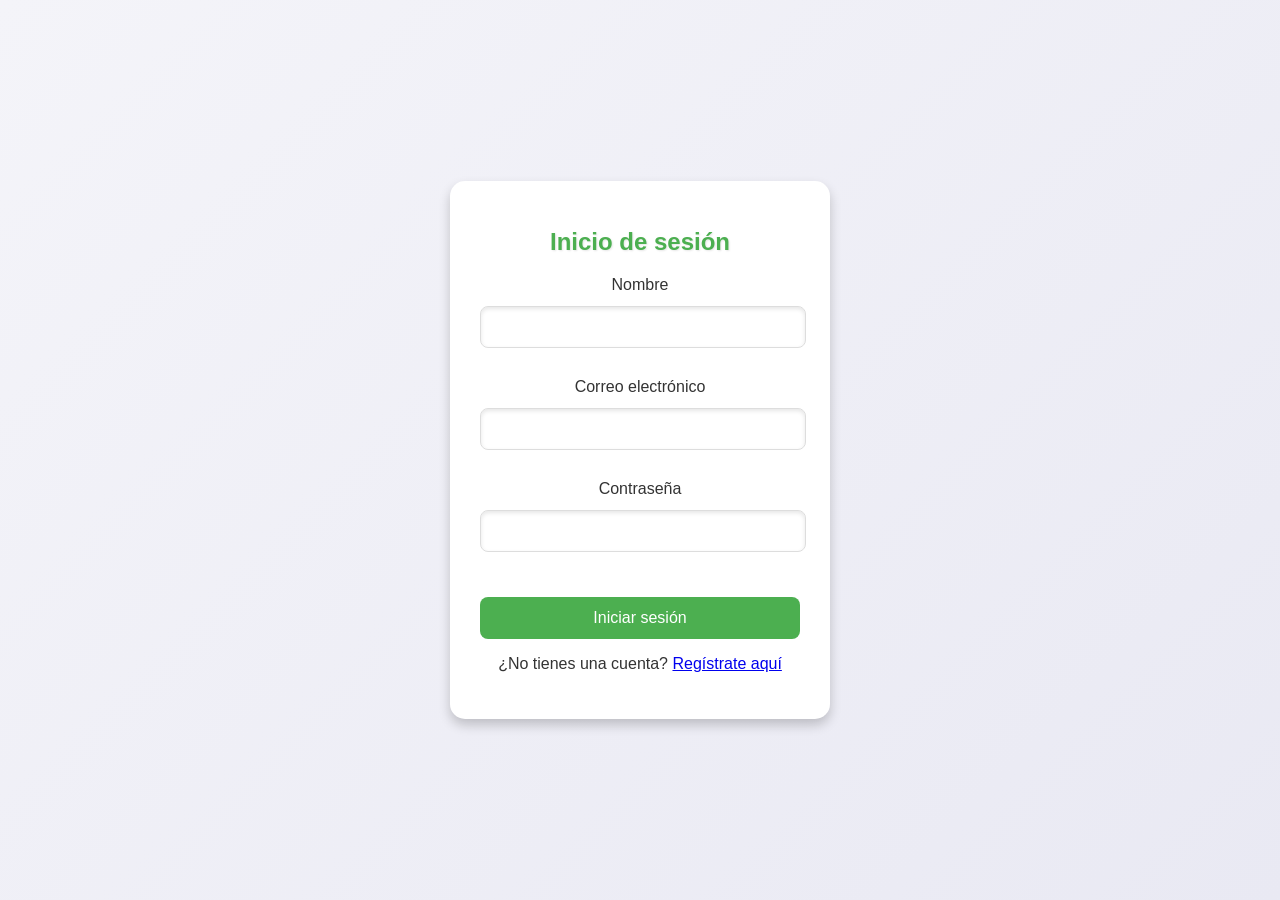
<file: index.html>
<!DOCTYPE html>
<html lang="es">
<head>
    <meta charset="UTF-8">
    <meta name="viewport" content="width=device-width, initial-scale=1.0">
    <title>Piedra, Papel, Tijera, Lagarto, Spock</title>
    <link rel="stylesheet" href="/juego piedra poo/styles.css">
    <script src="/juego piedra poo/script.js" defer></script>
</head>
<body>
    <div id="inicio_sesion">
        <h1>Inicio de sesión</h1>
        <label>Nombre</label><br>
        <input type="text" id="nombre"><br><br>
        <label>Correo electrónico</label><br>
        <input type="email" id="correo"><br><br>
        <label>Contraseña</label><br>
        <input type="password" id="contraseña"><br><br>
        <button onclick="iniciar_sesion()">Iniciar sesión</button>
        <p>¿No tienes una cuenta? <a href="#" onclick="mostrar_registro()">Regístrate aquí</a></p>
    </div>

    <div id="inicio_registro" style="display: none;">
        <h1>Registrarse</h1>
        <label>Nombre</label><br>
        <input type="text" id="registrar_nombre"><br><br>
        <label>Correo electrónico</label><br>
        <input type="email" id="registrar_correo"><br><br>
        <label>Contraseña</label><br>
        <input type="password" id="registrar_contraseña"><br><br>
        <button onclick="registrar()">Registrarse</button>
        <p>¿Ya tienes una cuenta? <a href="#" onclick="mostrar_inicio()">Inicia sesión aquí</a></p>
    </div>

    <div id="juego" style="display: none;">
        <h1>¡Bienvenido al juego!</h1>
        <p>Elige una opción:</p>
        <button onclick="juego.jugar('Piedra')">Piedra</button>
        <button onclick="juego.jugar('Papel')">Papel</button>
        <button onclick="juego.jugar('Tijera')">Tijera</button>
        <button onclick="juego.jugar('Lagarto')">Lagarto</button>
        <button onclick="juego.jugar('Spock')">Spock</button>
        <p id="mensaje"></p>
    </div>
</body>
</html>
</file>
<file: juego piedra poo/styles.css>
body {
    font-family: 'Arial', sans-serif;
    background: linear-gradient(135deg, #f4f4f9, #e9e9f3);
    color: #333;
    margin: 0;
    padding: 0;
    display: flex;
    justify-content: center;
    align-items: center;
    min-height: 100vh;
}

h1 {
    color: #4CAF50;
    font-size: 24px;
    margin-bottom: 20px;
    text-align: center;
    text-shadow: 1px 1px 2px rgba(0, 0, 0, 0.1);
}

div {
    background-color: #fff;
    padding: 30px;
    border-radius: 15px;
    box-shadow: 0 6px 12px rgba(0, 0, 0, 0.2);
    width: 320px;
    text-align: center;
    margin: 20px;
    transition: transform 0.3s ease, box-shadow 0.3s ease;
}

div:hover {
    transform: translateY(-5px);
    box-shadow: 0 8px 16px rgba(0, 0, 0, 0.3);
}

input[type="text"], input[type="password"], input[type="email"] {
    width: calc(100% - 20px);
    padding: 12px;
    margin: 12px 0;
    border: 1px solid #ddd;
    border-radius: 8px;
    box-shadow: inset 0 2px 4px rgba(0, 0, 0, 0.1);
    font-size: 14px;
    transition: border-color 0.3s ease, box-shadow 0.3s ease;
}

input[type="text"]:focus, input[type="password"]:focus, input[type="email"]:focus {
    border-color: #4CAF50;
    box-shadow: inset 0 2px 4px rgba(0, 0, 0, 0.2), 0 0 4px rgba(76, 175, 80, 0.5);
    outline: none;
}

button {
    width: 100%;
    padding: 12px;
    margin-top: 15px;
    background-color: #4CAF50;
    color: white;
    border: none;
    border-radius: 8px;
    font-size: 16px;
    cursor: pointer;
    transition: background-color 0.3s ease, transform 0.2s ease;
}

button:hover {
    background-color: #45a049;
    transform: scale(1.05);
}

button:active {
    transform: scale(1);
    background-color: #3e8e41;
}

#mensaje {
    margin-top: 20px;
    font-size: 16px;
    font-weight: bold;
    color: #555;
}

#inicio_registro, #juego {
    display: none;
}

#juego button {
    width: auto;
    padding: 10px 15px;
    margin: 8px;
    background-color: #007BFF;
    color: white;
    font-size: 14px;
    border-radius: 8px;
    transition: background-color 0.3s ease, transform 0.2s ease;
}

#juego button:hover {
    background-color: #0056b3;
    transform: translateY(-2px);
}

#juego button:active {
    transform: translateY(0);
    background-color: #004494;
}
</file>
